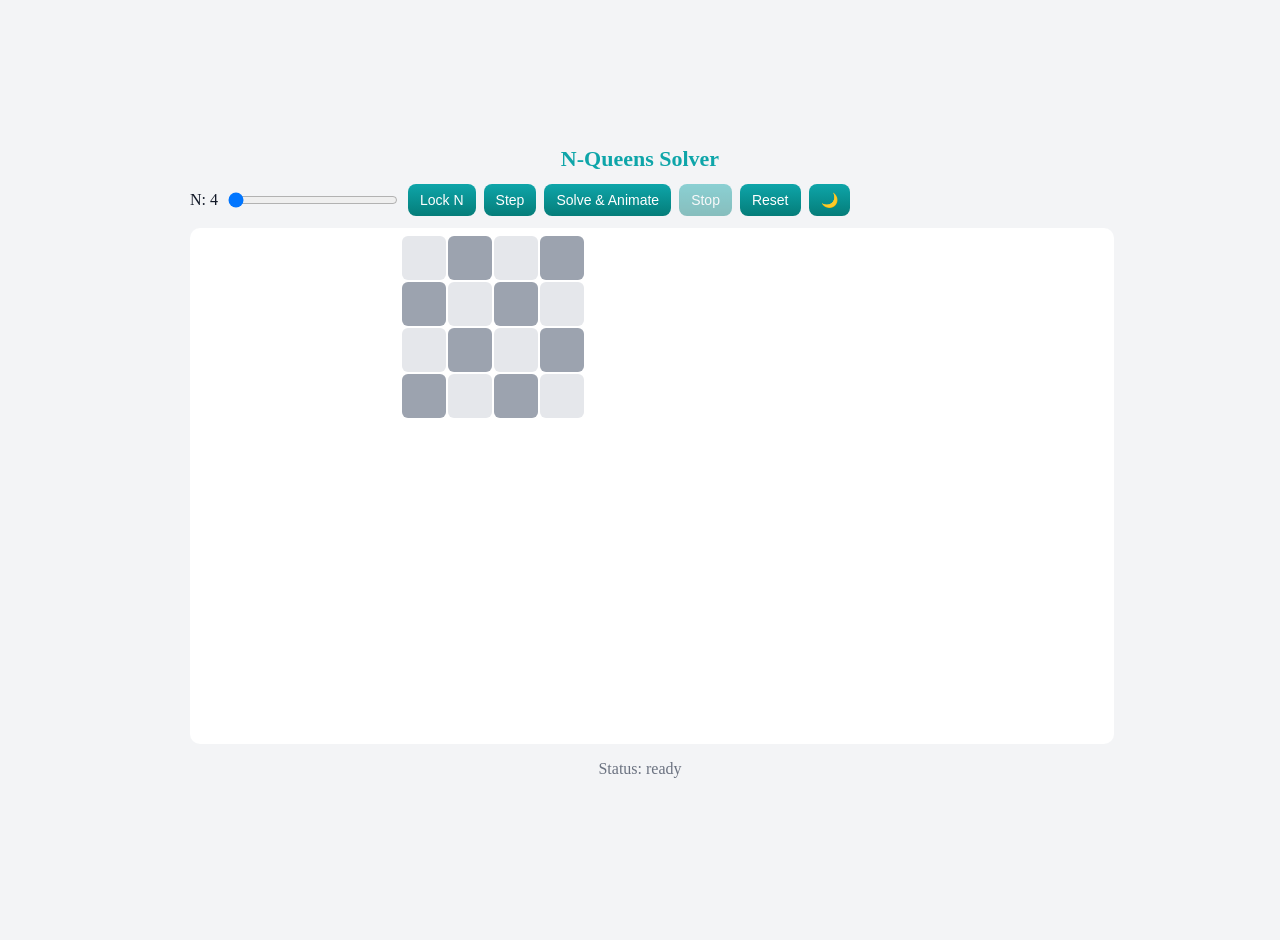
<file: docs/index.html>
<!doctype html>
<html lang="en">
<head>
  <meta charset="utf-8" />
  <title>N-Queens Solver</title>
  <meta name="viewport" content="width=device-width,initial-scale=1" />
  <link rel="stylesheet" href="board.css" />
</head>
<body>
    <div id="winMessage" class="win-popup">
  🎉 Congratulations! You solved the puzzle and win! 🎉
</div>

  <div class="container">

    <h1>N-Queens Solver</h1>

    <div class="controls">
      <label for="nRange">N: <span id="nValue">8</span></label>
      <input id="nRange" type="range" min="4" max="14" value="4" />
      <button id="lockBtn">Lock N</button>
      <button id="stepBtn">Step</button>
      <button id="solveBtn">Solve & Animate</button>
      <button id="stopBtn" disabled>Stop</button>
      <button id="resetBtn">Reset</button>
      <button id="themeBtn" class="theme-toggle">🌙</button>

    </div>

    <div id="boardWrap">   
    
      <div id="board"></div>
    </div>

    <div class="info">
      <p id="status">Status: ready</p>
    </div>

  </div>


  <script src="solver.js"></script>
</body>
</html>
</file>
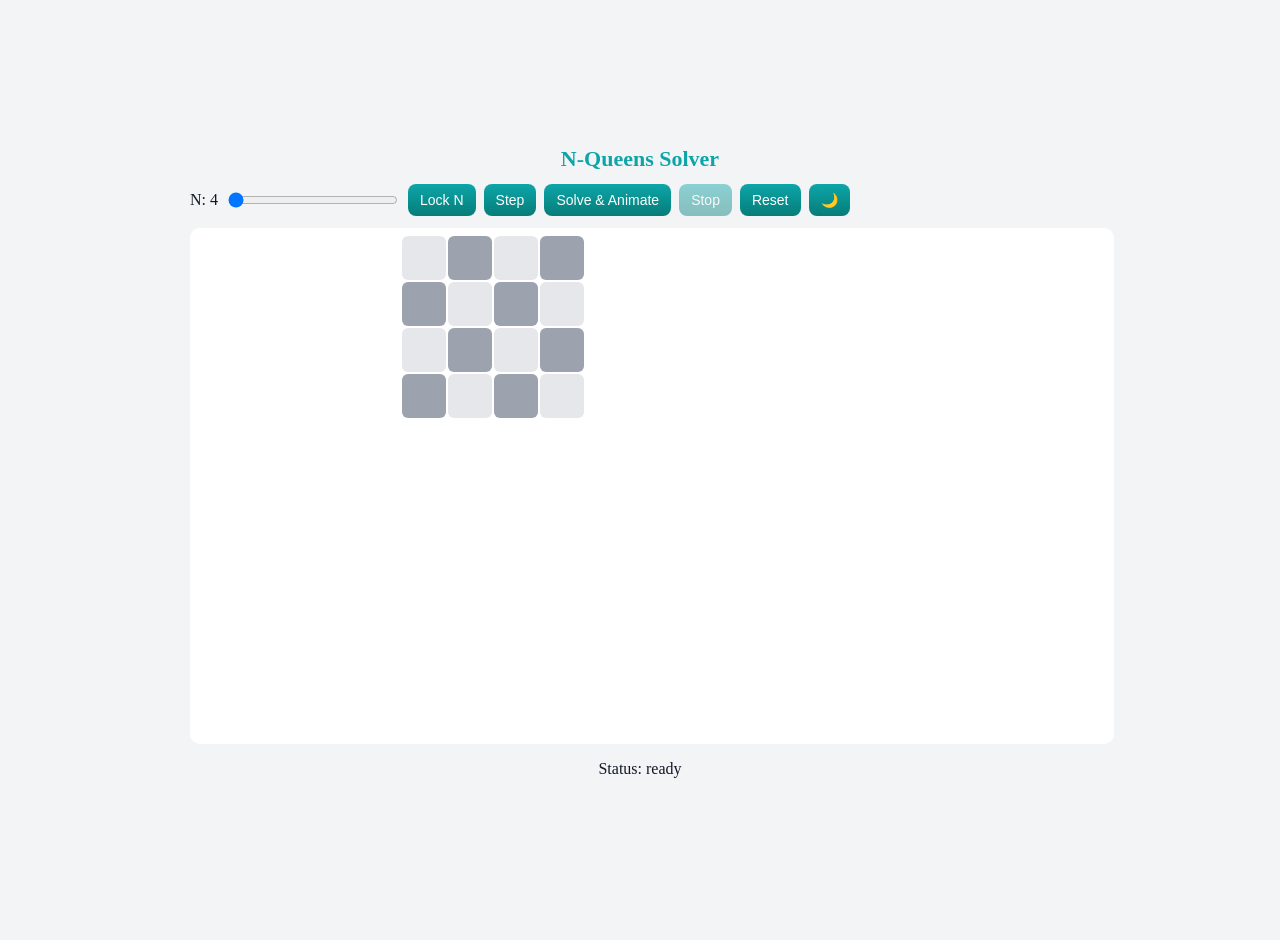
<file: web/index.html>
<!doctype html>
<html lang="en">
<head>
  <meta charset="utf-8" />
  <title>N-Queens Solver</title>
  <meta name="viewport" content="width=device-width,initial-scale=1" />
  <link rel="stylesheet" href="board.css" />
</head>
<body>
    <div id="winMessage" class="win-popup">
  🎉 Congratulations! You solved the puzzle and win! 🎉
</div>

  <div class="container">

    <h1>N-Queens Solver</h1>

    <div class="controls">
      <label for="nRange">N: <span id="nValue">8</span></label>
      <input id="nRange" type="range" min="4" max="14" value="4" />
      <button id="lockBtn">Lock N</button>
      <button id="stepBtn">Step</button>
      <button id="solveBtn">Solve & Animate</button>
      <button id="stopBtn" disabled>Stop</button>
      <button id="resetBtn">Reset</button>
      <button id="themeBtn" class="theme-toggle">🌙</button>

    </div>

    <div id="boardWrap">
      <div id="board"></div>
    </div>

    <div class="info">
      <p id="status">Status: ready</p>
    </div>

  </div>


  <script src="solver.js"></script>
</body>
</html>
</file>
<file: docs/board.css>
/* ------------------------------
   THEME DEFAULT (LIGHT MODE)
--------------------------------*/
:root {
  --bg: #f3f4f6;
  --text: #111827;
  --panel: #ffffff;

  --cell-light: #e5e7eb;
  --cell-dark: #9ca3af;

  --queen-color: linear-gradient(180deg, #f97316, #fb923c);

  --danger: #ef4444;
  --accent: #0ea5a9;
}

/* ------------------------------
   DARK MODE OVERRIDES
--------------------------------*/
.dark-mode {
  --bg: #0f172a;
  --text: #e2e8f0;
  --panel: rgba(255, 255, 255, 0.05);

  --cell-light: #f1f5f9;
  --cell-dark: #475569;

  --queen-color: linear-gradient(180deg, #fb923c, #f97316);
  
  --danger: #ff4d4d;
  --accent: #6ee7b7;
}

/* Apply variables */
body {
  margin: 0;
  padding: 20px;

  display: flex;
  justify-content: center;    /* center left-right */
  align-items: center;        /* center up-down */

  min-height: 100vh;          /* full screen height */

  background: var(--bg);
  color: var(--text);
  transition: background 0.25s, color 0.25s;
}


/* Board cells update theme */
.cell.light {
  background: var(--cell-light);
  color: var(--bg);
}

.cell.dark {
  background: var(--cell-dark);
  color: var(--bg);
}

/* Queens use theme */
.cell.q {
  background: var(--queen-color);
  color: white;
}

/* Danger stays red */
.cell.queen-danger,
.cell.danger-line {
  background: var(--danger) !important;
  color: white !important;
}

/* Win popup respects theme */
.win-popup {
  background: var(--accent);
}

/* ------------------------------
   THEME BUTTON
--------------------------------*/
.theme-toggle {
  background: var(--accent);
  border: none;
  padding: 6px 12px;
  color: white;
  font-size: 16px;
  border-radius: 6px;
  cursor: pointer;
}

/* Layout container */
.container {
  width: 100%;
  max-width: 900px;
  padding: 10px;
}

/* Title */
h1 {
  margin: 0 0 12px 0;
  font-size: 22px;
  color: var(--accent);
  text-align: center;
}

/* Controls */
.controls {
  display: flex;
  flex-wrap: wrap;
  gap: 8px;
  margin-bottom: 12px;
  align-items: center;
}

.controls input[type="range"] {
  width: 170px;
}

.controls button {
  background: linear-gradient(180deg,#0ea5a9,#057d79);
  border: none;
  color: white;
  padding: 8px 12px;
  border-radius: 8px;
  cursor: pointer;
  font-size: 14px;
  white-space: nowrap;
}

.controls button:disabled {
  opacity: 0.45;
  cursor: not-allowed;
}

/* Board Wrapper (responsive) */
#boardWrap {
  background: var(--panel);
  padding: 8px 12px;
  border-radius: 10px;
  display: flex;
  justify-content: center;
  width: 100%;
  margin-top: 12px;
  margin-right: 5px;
}

/* BOARD — RESPONSIVE SQUARE GRID */
#board {
  display: grid;
  gap: 2px;
  width: 100%;
  max-width: 500px;   /* max size on desktop */
  aspect-ratio: 1;    /* keep square board */
}

/* Cell Style */
.cell {
  display: flex;
  align-items: center;
  justify-content: center;

  font-size: clamp(14px, 3vw, 22px); /* responsive font size */
  font-weight: 700;
  border-radius: 6px;

  user-select: none;
  transition: 0.1s;
}

.light { background: var(--cell-light); color: #0f172a; }
.dark  { background: var(--cell-dark); color: #0f172a; }

/* QUEEN ORANGE */
.cell.q {
  background: var(--queen-color);
  color: white;
  transform: scale(1.03);
}

/* UNSAFE queen */
.cell.queen-danger {
  background: var(--danger) !important;
  color: white !important;
}

/* UNSAFE line */
.cell.danger-line {
  background: var(--danger) !important;
  color: white !important;
}

/* Info text */
.info {
  margin-top: 10px;
  color: var(--muted, #6b7280);
  text-align: center;
}

/* Win popup */
.win-popup {
  display: none;
  position: fixed;
  top: 30%;
  left: 50%;
  transform: translateX(-50%);
  padding: 20px 30px;
  background: #10b981;
  color: white;
  font-size: 22px;
  font-weight: bold;
  border-radius: 10px;
  box-shadow: 0 10px 25px rgba(0,0,0,0.4);
  z-index: 9999;
}

/* ---------- RESPONSIVE BREAKPOINTS ---------- */

/* Tablets */
@media (max-width: 768px) {
  #board {
    max-width: 420px;
  }
  .controls {
    justify-content: center;
  }
}

/* Mobile */
@media (max-width: 480px) {
  h1 {
    font-size: 18px;
  }

  #board {
    max-width: 340px;
  }

  .controls {
    flex-direction: column;
    align-items: stretch;
  }
  .controls button,
  .controls input[type="range"] {
    width: 100%;
  }
}

.dark-mode {
  --bg: #0f172a;
  --panel: rgba(255,255,255,0.05);
  --light: #f1f5f9;
  --dark: #94a3b8;

  --queen: linear-gradient(180deg,#f97316,#fb923c);
  --danger: #ff4d4d;
  --muted: #94a3b8;
  --accent: #6ee7b7;
}
</file>
<file: web/board.css>
/* ------------------------------
   THEME DEFAULT (LIGHT MODE)
--------------------------------*/
:root {
  --bg: #f3f4f6;
  --text: #111827;
  --panel: #ffffff;

  --cell-light: #e5e7eb;
  --cell-dark: #9ca3af;

  --queen-color: linear-gradient(180deg, #f97316, #fb923c);

  --danger: #ef4444;
  --accent: #0ea5a9;
}

/* ------------------------------
   DARK MODE OVERRIDES
--------------------------------*/
.dark-mode {
  --bg: #0f172a;
  --text: #e2e8f0;
  --panel: rgba(255, 255, 255, 0.05);

  --cell-light: #f1f5f9;
  --cell-dark: #475569;

  --queen-color: linear-gradient(180deg, #fb923c, #f97316);
  
  --danger: #ff4d4d;
  --accent: #6ee7b7;
}

/* Apply variables */
body {
  margin: 0;
  padding: 20px;

  display: flex;
  justify-content: center;    /* center left-right */
  align-items: center;        /* center up-down */

  min-height: 100vh;          /* full screen height */

  background: var(--bg);
  color: var(--text);
  transition: background 0.25s, color 0.25s;
}


/* Board cells update theme */
.cell.light {
  background: var(--cell-light);
  color: var(--bg);
}

.cell.dark {
  background: var(--cell-dark);
  color: var(--bg);
}

/* Queens use theme */
.cell.q {
  background: var(--queen-color);
  color: white;
}

/* Danger stays red */
.cell.queen-danger,
.cell.danger-line {
  background: var(--danger) !important;
  color: white !important;
}

/* Win popup respects theme */
.win-popup {
  background: var(--accent);
}

/* ------------------------------
   THEME BUTTON
--------------------------------*/
.theme-toggle {
  background: var(--accent);
  border: none;
  padding: 6px 12px;
  color: white;
  font-size: 16px;
  border-radius: 6px;
  cursor: pointer;
}

/* Layout container */
.container {
  width: 100%;
  max-width: 900px;
  padding: 10px;
}

/* Title */
h1 {
  margin: 0 0 12px 0;
  font-size: 22px;
  color: var(--accent);
  text-align: center;
}

/* Controls */
.controls {
  display: flex;
  flex-wrap: wrap;
  gap: 8px;
  margin-bottom: 12px;
  align-items: center;
}

.controls input[type="range"] {
  width: 170px;
}

.controls button {
  background: linear-gradient(180deg,#0ea5a9,#057d79);
  border: none;
  color: white;
  padding: 8px 12px;
  border-radius: 8px;
  cursor: pointer;
  font-size: 14px;
  white-space: nowrap;
}

.controls button:disabled {
  opacity: 0.45;
  cursor: not-allowed;
}

/* Logout button red */
#logoutBtn {
  background: linear-gradient(180deg,#ef4444,#dc2626);
}

/* Board Wrapper (responsive) */
#boardWrap {
  background: var(--panel);
  padding: 8px 12px;
  border-radius: 10px;
  display: flex;
  justify-content: center;
  width: 100%;
  margin-top: 12px;
  margin-right: 5px;
}

/* BOARD — RESPONSIVE SQUARE GRID */
#board {
  display: grid;
  gap: 2px;
  width: 100%;
  max-width: 500px;   /* max size on desktop */
  aspect-ratio: 1;    /* keep square board */
}

/* Cell Style */
.cell {
  display: flex;
  align-items: center;
  justify-content: center;

  font-size: clamp(14px, 3vw, 22px); /* responsive font size */
  font-weight: 700;
  border-radius: 6px;

  user-select: none;
  transition: 0.1s;
}

.light { background: var(--light); color: #0f172a; }
.dark  { background: var(--dark); color: #0f172a; }

/* QUEEN ORANGE */
.cell.q {
  background: var(--queen);
  color: white;
  transform: scale(1.03);
}

/* UNSAFE queen */
.cell.queen-danger {
  background: var(--danger) !important;
  color: white !important;
}

/* UNSAFE line */
.cell.danger-line {
  background: var(--danger) !important;
  color: white !important;
}

/* Info text */
.info {
  margin-top: 10px;
  color: var(--muted);
  text-align: center;
}

/* Win popup */
.win-popup {
  display: none;
  position: fixed;
  top: 30%;
  left: 50%;
  transform: translateX(-50%);
  padding: 20px 30px;
  background: #10b981;
  color: white;
  font-size: 22px;
  font-weight: bold;
  border-radius: 10px;
  box-shadow: 0 10px 25px rgba(0,0,0,0.4);
  z-index: 9999;
}

/* ---------- RESPONSIVE BREAKPOINTS ---------- */

/* Tablets */
@media (max-width: 768px) {
  #board {
    max-width: 420px;
  }
  .controls {
    justify-content: center;
  }
}

/* Mobile */
@media (max-width: 480px) {
  h1 {
    font-size: 18px;
  }

  #board {
    max-width: 340px;
  }

  .controls {
    flex-direction: column;
    align-items: stretch;
  }
  .controls button,
  .controls input[type="range"] {
    width: 100%;
  }
}
.dark-mode {
  --bg: #0f172a;
  --panel: rgba(255,255,255,0.05);
  --light: #f1f5f9;
  --dark: #94a3b8;

  --queen: linear-gradient(180deg,#f97316,#fb923c);
  --danger: #ff4d4d;
  --muted: #94a3b8;
  --accent: #6ee7b7;
}


/* the dark mode css   creck and give me new /*
</file>
